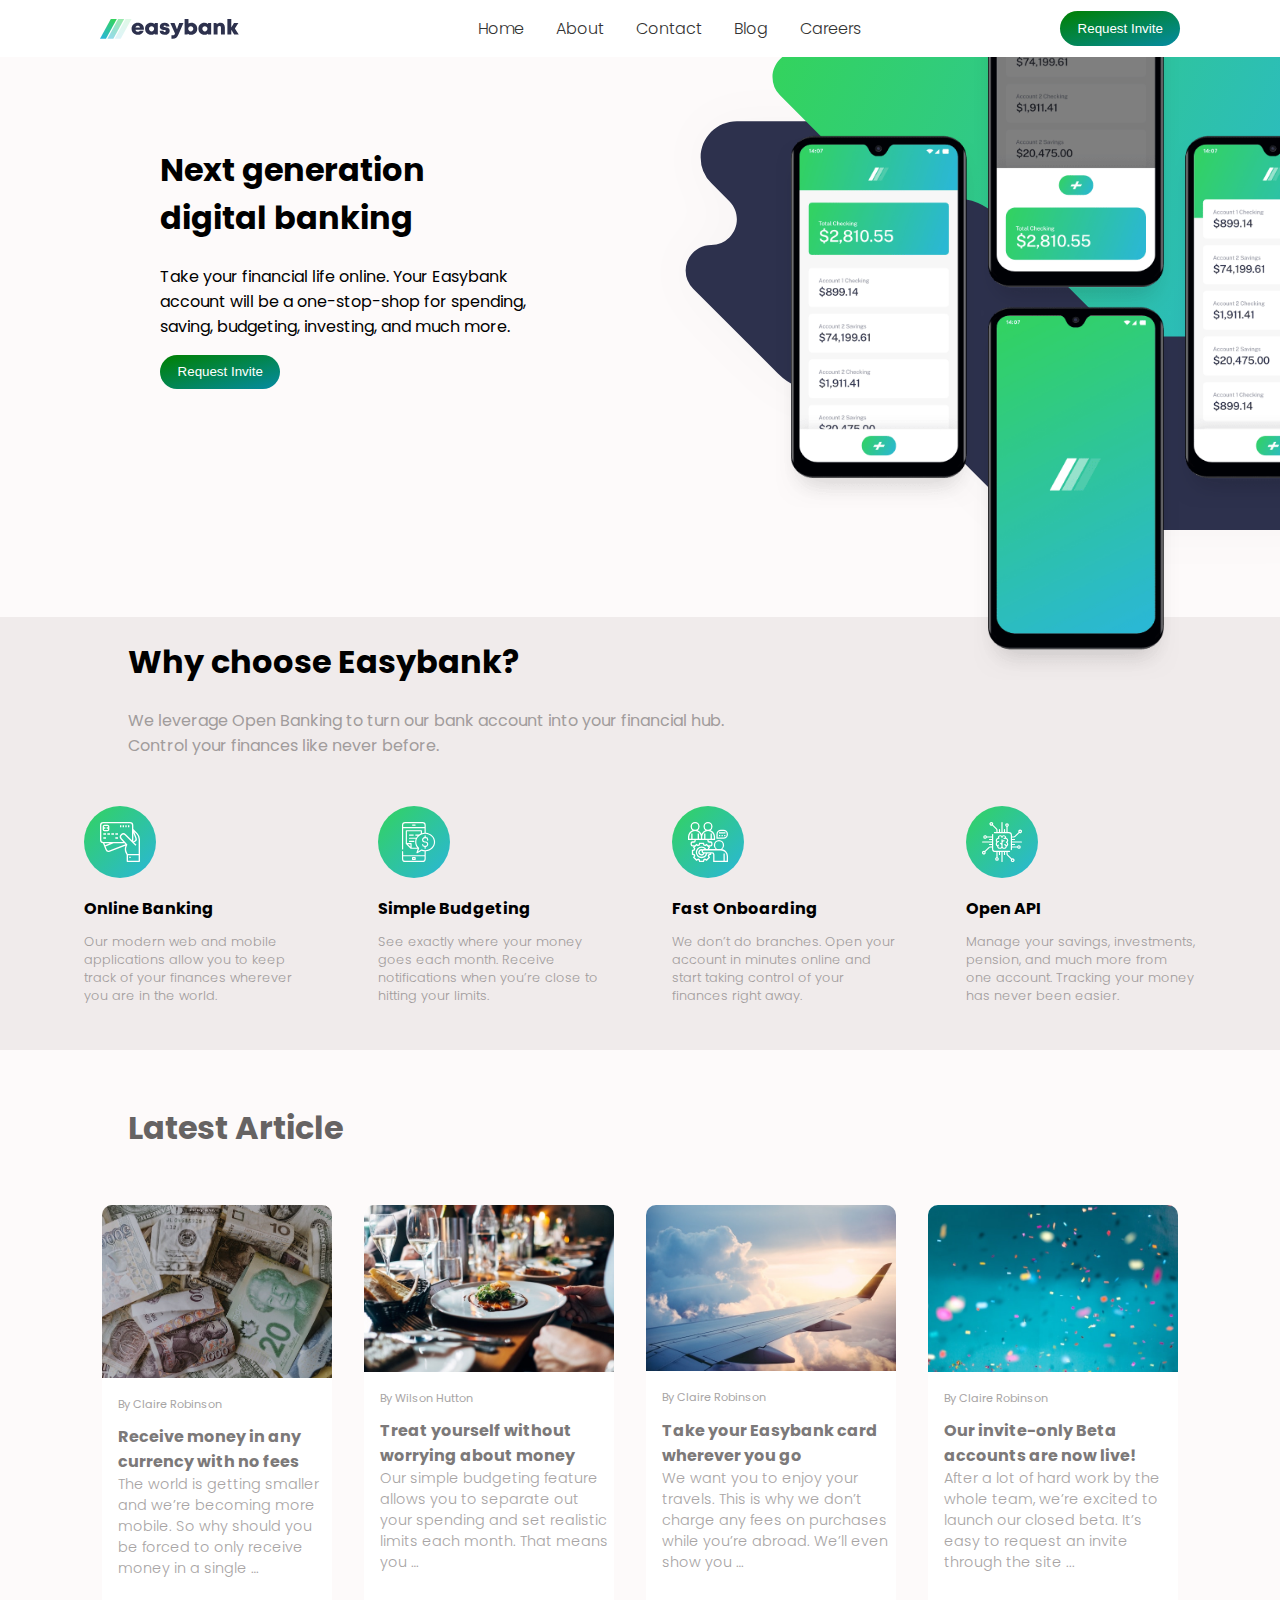
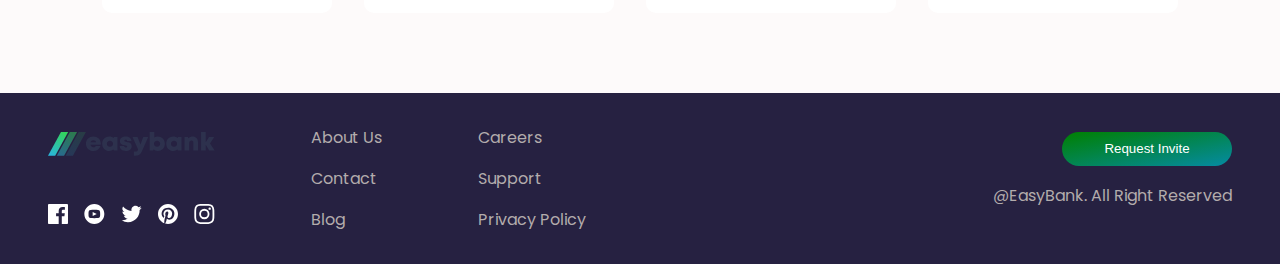
<file: index.html>
<!DOCTYPE html>
<html lang="en">
<head>
    <meta charset="UTF-8">
    <meta http-equiv="X-UA-Compatible" content="IE=edge">
    <meta name="viewport" content="width=device-width, initial-scale=1.0">
    <link rel="stylesheet" href="style.css">
    <script src="script.js" defer></script>
    <title>Document</title>
</head>
<body>

    <!-- header -->
    <div class="header" id="header">
        <div class="logo" id="logo">
            <img src="mat/images/logo.svg" alt="">
        </div>

        <ul class="menu">
            <li><a href="">Home</a></li>
            <li><a href="">About</a></li>
            <li><a href="">Contact</a></li>
            <li><a href="">Blog</a></li>
            <li><a href="">Careers</a></li>
        </ul>

        <img class="bar" src="mat/images/icon-hamburger.svg" alt="">
        <img class="close" src="mat/images/icon-close.svg" alt="">

        <button class="btn">Request Invite</button>
    </div>


    <!-- hero  -->

    <div class="hero" id="hero">
        <div class="hero-text" id="hero-text">
            <h1>Next generation<br>digital banking</h1>
            <p>Take your financial life online. Your Easybank account will be a one-stop-shop 
                for spending, saving, budgeting, investing, and much more.</p>
            <button class="btn">Request Invite</button>    
        </div>

        <di class="img">
            <img class="phones" src="mat/images/image-mockups.png" alt="">
            <img src="mat/images/bg-intro-desktop.svg" alt=""> 
        </di>
    </div>

    <!-- features -->

    <div class="feature" id="feature">
        <div class="feature-header" id="feature-header">
            <h1>Why choose Easybank?</h1>
            <p>We leverage Open Banking to turn our bank account into your financial hub.<br>Control your finances like never before.</p>
        </div>

        <div class="feature-container" id="feature-container">
            <div class="box box1">
                <img src="mat/images/icon-online.svg" alt="">
                <h1>Online Banking</h1>
                <p>Our modern web and mobile applications allow you to keep track of your finances 
                    wherever you are in the world.</p>
            </div>

            <div class="box box2">
                <img src="mat/images/icon-budgeting.svg" alt="">
                <h1>Simple Budgeting</h1>
                <p>See exactly where your money goes each month. Receive notifications when you’re 
                    close to hitting your limits.</p>
            </div>

            <div class="box box3">
                <img src="mat/images/icon-onboarding.svg" alt="">
                <h1>Fast Onboarding</h1>
                <p>  We don’t do branches. Open your account in minutes online and start taking control 
                    of your finances right away.</p>
            </div>

            <div class="box box4">
                <img src="mat/images/icon-api.svg" alt="">
                <h1>Open API</h1>
                <p>Manage your savings, investments, pension, and much more from one account. Tracking 
                    your money has never been easier.</p>
            </div>
        </div>
    </div>

    <div class="articles" id="articles">
        <div class="article-header">
            <h1>Latest Article</h1>
        </div>

        <div class="article-container" id="article-container">

            <div class="article a1">
                <img src="mat/images/image-currency.jpg" alt="">
                <p>By Claire Robinson</p>
                <h1>Receive money in any<br>currency with no fees</h1>
                <h6>The world is getting smaller and we’re becoming more mobile. So why should you be 
                    forced to only receive money in a single …</h6>
            </div>

            <div class="article">
                <img src="mat/images/image-restaurant.jpg" alt="">
                <p>By Wilson Hutton</p>
                <h1>Treat yourself without<br>worrying about money</h1>
                <h6>Our simple budgeting feature allows you to separate out your spending and set 
                    realistic limits each month. That means you …</h6>
            </div>


            <div class="article">
                <img src="mat/images/image-plane.jpg" alt="">
                <p>By Claire Robinson</p>
                <h1>Take your Easybank card<br>wherever you go</h1>
                <h6>We want you to enjoy your travels. This is why we don’t charge any fees on purchases 
                    while you’re abroad. We’ll even show you …</h6>
            </div>

            <div class="article">
                <img src="mat/images/image-confetti.jpg" alt="">
                <p>By Claire Robinson</p>
                <h1>Our invite-only Beta<br>accounts are now live!</h1>
                <h6>After a lot of hard work by the whole team, we’re excited to launch our closed beta. 
                    It’s easy to request an invite through the site ...</h6>
            </div>
        </div>
    </div>

    <div class="footer">
        <div class="cols">
            <div class="col col1">
                <img src="mat/images/logo.svg" alt="">
                <div class="social">
                    <img src="mat/images/icon-facebook.svg" alt="">
                    <img src="mat/images/icon-youtube.svg" alt="">
                    <img src="mat/images/icon-twitter.svg" alt="">
                    <img src="mat/images/icon-pinterest.svg" alt="">
                    <img src="mat/images/icon-instagram.svg" alt="">
                </div>
            </div>

            <div class="col col2">
                <p>About Us</p>
                <p>Contact</p>
                <p>Blog</p>
            </div>

            <div class="col col3">
                <p>Careers</p>
                <p>Support</p>
                <p>Privacy Policy</p>
            </div>
        </div>
        
        <div class="lastcol">
            <button class="btn">Request Invite</button>
            <p>@EasyBank. All Right Reserved</p>
        </div>
    </div>

    <div class="backdrop"></div>
    
</body>
</html>
</file>
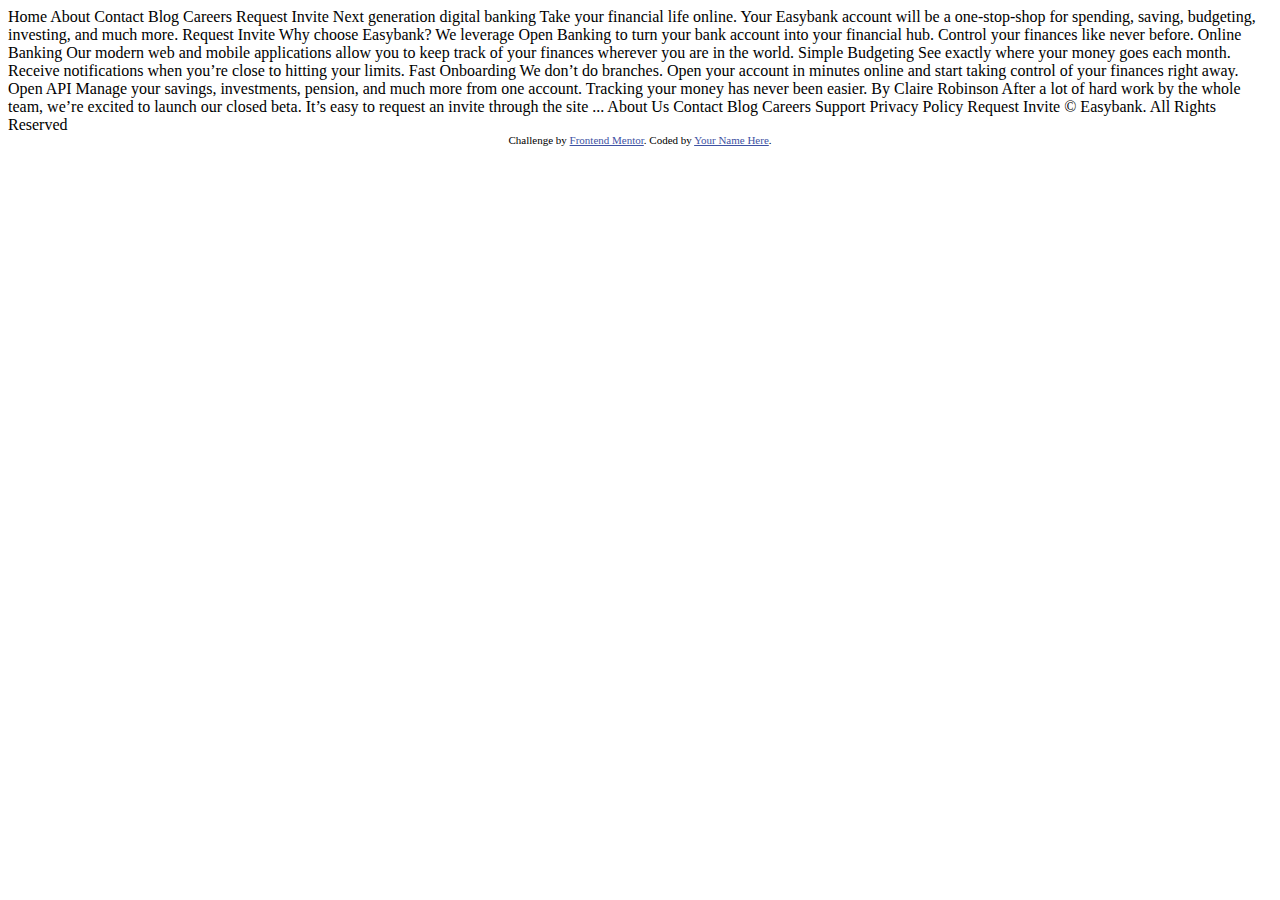
<file: mat/index.html>
<!DOCTYPE html>
<html lang="en">
<head>
  <meta charset="UTF-8">
  <meta name="viewport" content="width=device-width, initial-scale=1.0"> <!-- displays site properly based on user's device -->

  <link rel="icon" type="image/png" sizes="32x32" href="./images/favicon-32x32.png">
  
  <title>Frontend Mentor | Easybank landing page</title>

  <!-- Feel free to remove these styles or customise in your own stylesheet 👍 -->
  <style>
    .attribution { font-size: 11px; text-align: center; }
    .attribution a { color: hsl(228, 45%, 44%); }
  </style>
</head>
<body>

  Home
  About
  Contact
  Blog
  Careers

  Request Invite



  Next generation digital banking

  Take your financial life online. Your Easybank account will be a one-stop-shop 
  for spending, saving, budgeting, investing, and much more.

  Request Invite



  Why choose Easybank?

  We leverage Open Banking to turn your bank account into your financial hub. Control 
  your finances like never before.

  Online Banking
  Our modern web and mobile applications allow you to keep track of your finances 
  wherever you are in the world.

  Simple Budgeting
  See exactly where your money goes each month. Receive notifications when you’re 
  close to hitting your limits.

  Fast Onboarding
  We don’t do branches. Open your account in minutes online and start taking control 
  of your finances right away.

  Open API
  Manage your savings, investments, pension, and much more from one account. Tracking 
  your money has never been easier.

  


  By Claire Robinson
  
  After a lot of hard work by the whole team, we’re excited to launch our closed beta. 
  It’s easy to request an invite through the site ...

  

  About Us
  Contact
  Blog
  Careers
  Support
  Privacy Policy

  Request Invite

  © Easybank. All Rights Reserved
  
  <div class="attribution">
    Challenge by <a href="https://www.frontendmentor.io?ref=challenge" target="_blank">Frontend Mentor</a>. 
    Coded by <a href="#">Your Name Here</a>.
  </div>
</body>
</html>
</file>
<file: style.css>
@import url('https://fonts.googleapis.com/css2?family=Poppins:wght@300;500;700&display=swap');
*::after,*::before,*{
    box-sizing: border-box;
}

html,body{
    overflow-x: hidden;
}

body{
    padding: 0;
    overflow-x: hidden;
    margin: 0;
    font-family: 'Poppins', sans-serif;
    background-color: rgb(253, 250, 250);
}

.header{
    display: flex;
    background-color: white;
    justify-content: space-around;
    align-items: center;
}

.header .logo{
    display: flex;
    justify-content: space-evenly;
    align-items: center;
}

.header ul{
    gap: 2rem;
    list-style-type: none;
    display: flex;
    justify-content: space-between;
    align-items: center;
}

.header ul a{
    text-decoration: none;
    color: #333;
    font-weight: 300;
}

.btn{
    padding: .6rem 1.1rem;
    color: white;
    border: none;
    border-radius: 20px;
    background: linear-gradient(to bottom right,green,rgb(5, 139, 163));
}

.hero{
    position: relative;
    top: -5rem;
    display: flex;
    justify-content: space-between;
    align-items: center;
    z-index: -1;
    height: 560px;
   
}

.hero .hero-text{
    position: relative;
    left: 10rem;
}

.hero .hero-text p{
    width: 400px;
}

.hero img{
    position: relative;
    right: -10rem;
    width: 800px;
}

img.phones{
    position: absolute;
    z-index: 4;
    top: -2rem;
    width: 600px;
    right: -6rem;
}

/* feature */

.feature{
    display: grid;
    place-items: start;
    background-color: rgb(240, 235, 235);
    position: relative;
    z-index: -100;
}

.feature .feature-header{
    margin-left: 8rem;
}

.feature .feature-header p{
    color: rgb(161, 156, 156);
}

.feature .feature-container{
    margin: 2rem auto;
    display: flex;
    gap: 4rem;
    justify-content: space-between;
    align-items: center;
}
.feature .feature-container .box h1{
    font-size: 1rem;
    font-weight: 700;
}
.feature .feature-container .box p{
    font-size: .8rem;
    font-weight: 300;
    width: 230px;
    color: rgb(161, 156, 156);
    }

    /* articles */

 .articles{
    display: grid;
    place-items: center;
    margin-bottom: 5rem;
 } 
 
 .article-header{
    place-self: start;
    margin: 2rem auto;
    margin-left: 8rem;
    color: rgb(102, 99, 99);

   
 }

 .article-container{
    display: flex;
    gap: 2rem;
 }

 .article-container .article{
    width: 250px;
    background-color: white;
    border-radius: 10px;
    overflow: hidden;
    cursor: pointer;
 }
 .article-container .article:hover{
   box-shadow: 0 20px 20px rgba(0, 0, 0, 0.062);
 }

 .article-container .article img{
    width: 100%;
 }

 .article-container .article h1{
    margin-left: 1rem;
    font-size: 1rem;
    margin-bottom: 0;
    color: rgb(124, 121, 121);
 }
 .article-container .article p{
    margin-left: 1rem;
    font-size: .7rem;
    color: rgb(167, 164, 164);
 }
 .article-container .article h6{
    margin-left: 1rem;
    margin-top: 0;
    font-size: .9rem;
    color: rgb(167, 164, 164);
    font-weight: 300;
 }

 .article-container .article.a1{
    width: 230px;
 }

 /* footer */

 .footer{
    background-color: rgb(38, 33, 65);
    color: white;
    display: flex;
    justify-content: space-between;
    align-items: center;
    padding: 1rem 3rem;
 }

 .cols{
    display: flex;
    justify-content: space-between;
    align-items: center;
    gap: 6rem;
 }

 .cols .col1,.lastcol{
    display: flex;
    flex-direction: column;
    justify-content: center;
    align-items: space-between;
    gap: 3rem;
 }

 .lastcol{
    gap: .1rem;
 }

 .lastcol p{
    color: rgb(179, 172, 172);
 }

 .lastcol button{
    width: 170px;
    align-self: end;
 }

 .col1 {
    color: white;
 }

 .col2 p,.col3 p{
    cursor: pointer;
    color: rgb(179, 172, 172);
    transition: all .5s ease-in-out;
 }
 .col2 p:hover,.col3 p:hover{
    color: white;
    transform: translateX(10px);
 }
 .social{
    display: flex;
    align-items: center;
    gap: 1rem;
 }

 img.close{
    display: none;
    position: absolute;
    right: 1rem;
    cursor: pointer;
  
 }
 img.bar{
    display: none;
    cursor: pointer;
 }

 .backdrop{
    position: fixed;
    width: 100%;
    height: 100%;
    top: 0;
    left: 0;
    z-index: 2;
    display: none;
    transition: all .3s ease-in-out;
    background-color: rgba(0, 0, 0, 0.514);
 }

 @media(max-width:600px){

    body{
        overflow-x: hidden;
    }
    .header button{
        display: none;
    }

    .header{
        position: relative;
        z-index: 10;
        display: flex;
        padding: 1.4rem;
        justify-content: space-between;
    }

    .header ul{
        z-index: 10;
        padding: 1rem;
        gap: 1rem;
        flex-direction: column;
        background-color: white;
        position: absolute;
        width: 92vw;
        top: 2.2rem;
        font-size: 1.3rem;
        font-weight: bold;
        border-radius: 10px;
        opacity: 0;
        transition-timing-function: cubic-bezier(0.175, 0.885, 0.32, 1.275);
        transition: all .5s ease-in-out;
        height: 0;
    }

    .header ul.showMenu{
        top: 4.2rem;
        opacity: 1;
        height: 300px;
    }
    img.bar{
        display: block;
        opacity: 1;
     }

     /* hero section */


     
.hero{
    position: relative;
    top: -5rem;
    display: flex;
    flex-direction: column;
    justify-content: center;
    align-items: center;
    z-index: -1;
   
   
}

.hero .hero-text{
    position: relative;
    top: 25rem;
    left: 4rem;
}

.hero .hero-text p{
    width: 400px;
}

.hero img{
    position: relative;
    right: -2.5rem;
    width: 900px;
    height: 400px;
    top: -19rem;
}

img.phones{
    position: absolute;
    z-index: 4;
    top: -2.3rem;
    width: 300px;
    right: 2rem;
}



/* feature */

.feature{
    display: grid;
}

.feature .feature-header{
   position: relative;
   left: -4rem;
   
}


.feature .feature-header p{

    color: rgb(161, 156, 156);
}

body .feature .feature-container{

    display: grid;
    grid-template-columns: 1fr;
}
.feature .feature-container .box{
    width: 98vw;
    display: grid;
    place-items: center;
}


.feature .feature-container .box h1{
    font-size: 1.5rem;
    font-weight: 400;
}
.feature .feature-container .box p{
    font-size: 1rem;
    font-weight: 400;
}

.feature .feature-header h1{
    font-size: 1.3rem;  
}
.feature  h1{
    font-weight: 400; 
}


 /* articles */

 .articles{
    display: grid;
    place-items: center;
    margin-bottom: 5rem;
 } 
 
 .article-header{
    font-size: .8rem;
    font-weight: 400;
    place-self: center;
    margin: 0rem auto;
    color: rgb(102, 99, 99);  
 }
 
 .articles .article-container {
   display: flex;
   flex-direction: column;
 }
 .articles .article-container .article{
   width: 88vw;
 }
 .articles .article-container .article.a1{
    width: 85vw;
  }

 /* footer */

 .footer{

    flex-direction: column;
 }

 .cols{
    display: flex;
    flex-direction: column;
    justify-content: center;
    align-items: center;
    gap: 0rem;
 }

 .col2,.col3{
    display: flex;
    flex-direction: column;
    justify-content: center;
    align-items: center;
 }

 .lastcol button{
    width: 170px;
    align-self: center;
 }



 }






 @media screen and (min-width:601px) and (max-width:900){
    
    .hero .hero-text{
        position: relative;
        left: 1rem;
    }
    
    .hero .hero-text p{
        width: 300px;
        font-size: .9rem;
    }
    
    .hero img{
        position: relative;
        right: 3rem;
        width: 700px;
    }
    
    img.phones{
        position: absolute;
        z-index: 4;
        top: -2rem;
        width: 350px;
        right: 6rem;
    }

    /* features */
    
    .feature .feature-header{
        margin-left: 8rem;
    }
    
    .feature .feature-header p{
        width: 500px;
        color: rgb(161, 156, 156);
    }
    
    .feature .feature-container{
        margin: 2rem auto;
        display: flex;
        gap: 2rem;
    }

    .feature .feature-container .box h1{
        font-size: .8rem;
        font-weight: 500;
    }
    .feature .feature-container .box{
        width: 130px;
    }
    .feature .feature-container .box p{
        width: 150px;
        }



        /* articles */

 .articles{
    display: grid;
    place-items: center;
    margin-bottom: 5rem;
 } 
 
 .article-header{
    place-self: start;
    margin: 2rem auto;
    margin-left: 8rem;
    color: rgb(102, 99, 99);

   
 }

 .article-container{
    display: grid;
   grid-template-columns: repeat(2,1fr);
   place-items: center;
   margin: auto;
 }

 .article-container .article{
    width: 40vw;
    background-color: white;
    border-radius: 10px;
    overflow: hidden;
    cursor: pointer;
 }
 .article-container .article:hover{
   box-shadow: 0 20px 20px rgba(0, 0, 0, 0.062);
 }

 .article-container .article img{
    width: 100%;
 }

 .article-container .article h1{
    margin-left: 1rem;
    font-size: .8rem;
    margin-bottom: 0;
    color: rgb(124, 121, 121);
 }
 .article-container .article p{
    margin-left: 1rem;
    font-size: .5rem;
    color: rgb(167, 164, 164);
 }
 .article-container .article h6{
    font-size: .7rem;
 }

 .article-container .article.a1{
    width: 35vw;
 }

 /* footer */

 .footer{
    background-color: rgb(38, 33, 65);
    color: white;
    display: flex;
    justify-content: space-between;
    align-items: center;
    padding: 1rem 3rem;
 }

 .cols{
    display: flex;
    justify-content: space-between;
    align-items: center;
    gap: 6rem;
 }

 .cols .col1,.lastcol{
    display: flex;
    flex-direction: column;
    justify-content: center;
    align-items: space-between;
    gap: 3rem;
 }

 .lastcol{
    gap: .1rem;
 }

 .lastcol p{
    color: rgb(179, 172, 172);
 }

 .lastcol button{
    width: 170px;
    align-self: end;
 }

 .col1 {
    color: white;
 }

 .col2 p,.col3 p{
    cursor: pointer;
    color: rgb(179, 172, 172);
    transition: all .5s ease-in-out;
 }
 .col2 p:hover,.col3 p:hover{
    color: white;
    transform: translateX(10px);
 }
 .social{
    display: flex;
    align-items: center;
    gap: 1rem;
 }
    
    
    
    

 }
</file>
